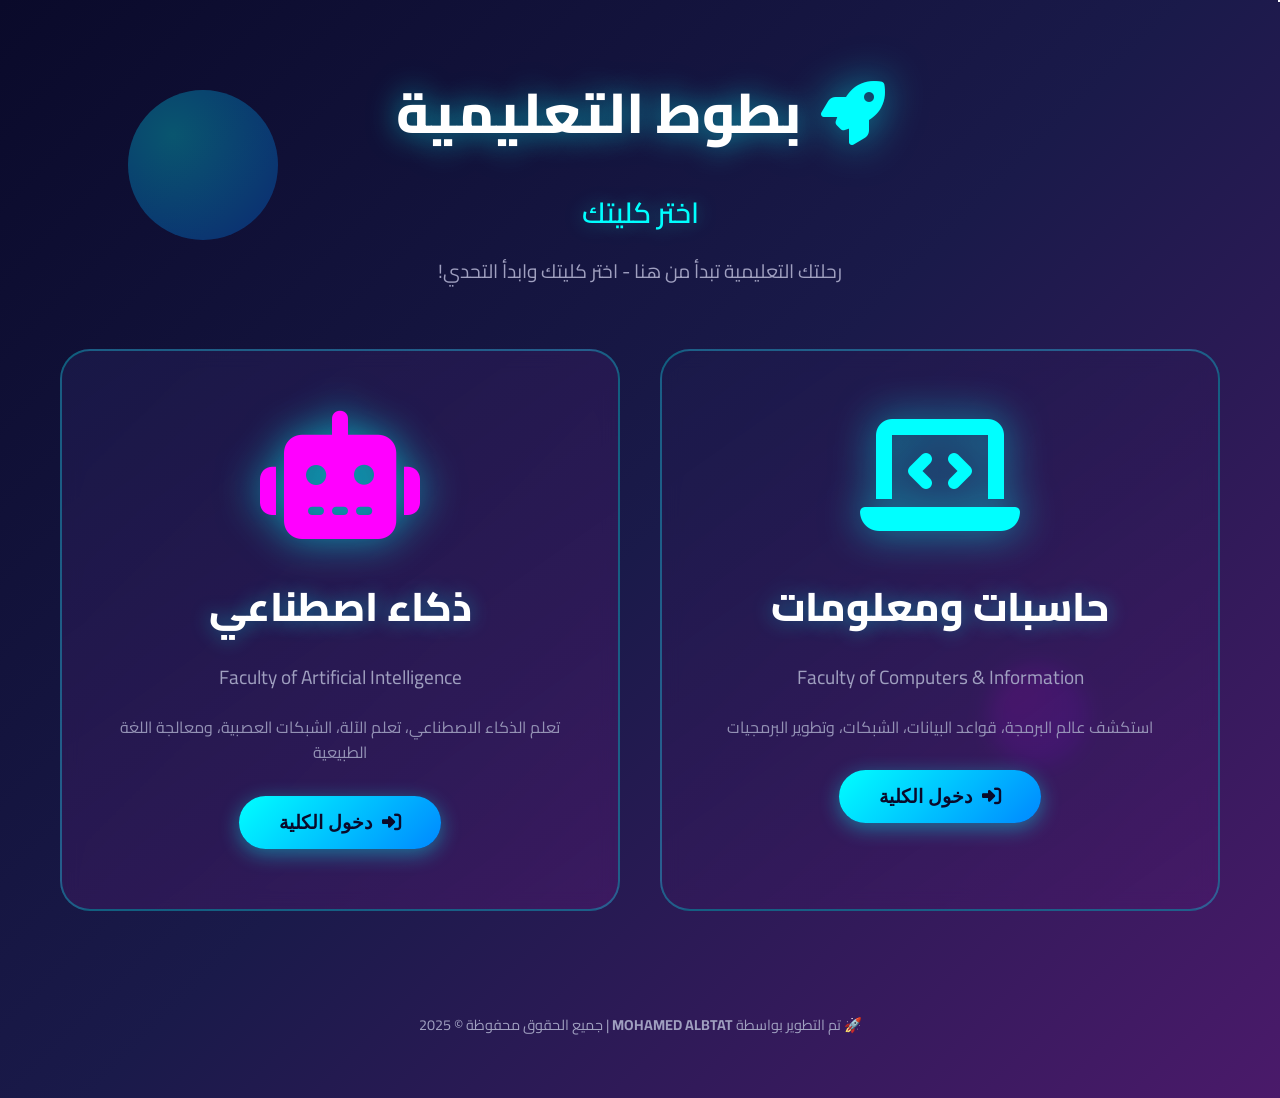
<file: index.html>
<!DOCTYPE html>
<html lang="ar" dir="rtl">
<head>
    <meta charset="UTF-8">
    <meta name="viewport" content="width=device-width, initial-scale=1.0">
    <title>🚀 بطوط التعليمية - اختر كليتك</title>
    <link href="https://fonts.googleapis.com/css2?family=Cairo:wght@300;400;600;700;800&display=swap" rel="stylesheet">
    <link rel="stylesheet" href="https://cdnjs.cloudflare.com/ajax/libs/font-awesome/6.4.0/css/all.min.css">
    <style>
        :root {
            --space-dark: #0a0a2a;
            --space-darker: #05051a;
            --space-blue: #1a1a4a;
            --space-purple: #4a1a6a;
            --space-cyan: #00ffff;
            --space-light-cyan: #80ffff;
            --space-white: #ffffff;
            --space-gray: #a0a0c0;
            --glow-effect: 0 0 20px rgba(0, 255, 255, 0.5);
        }

        * {
            margin: 0;
            padding: 0;
            box-sizing: border-box;
        }

        html {
            scroll-behavior: smooth;
        }

        body {
            font-family: 'Cairo', sans-serif;
            background: linear-gradient(135deg, #0a0a2a 0%, #1a1a4a 50%, #4a1a6a 100%);
            min-height: 100vh;
            padding: 40px 20px;
            overflow-x: hidden;
            overflow-y: auto;
            position: relative;
        }

        .stars {
            position: fixed;
            top: 0;
            left: 0;
            width: 100%;
            height: 100%;
            pointer-events: none;
            z-index: 1;
        }

        .stars::before,
        .stars::after {
            content: '';
            position: absolute;
            width: 2px;
            height: 2px;
            background: white;
            box-shadow: 
                100px 100px white, 200px 150px white, 300px 50px white,
                400px 200px white, 500px 100px white, 600px 250px white,
                700px 50px white, 800px 180px white, 900px 120px white,
                1000px 220px white, 1100px 80px white, 1200px 160px white,
                150px 300px white, 350px 280px white, 550px 320px white,
                750px 300px white, 950px 340px white, 1150px 290px white,
                50px 400px white, 250px 450px white, 450px 420px white,
                650px 480px white, 850px 440px white, 1050px 460px white;
            animation: starsMove 100s linear infinite;
        }

        .stars::after {
            width: 1px;
            height: 1px;
            animation-duration: 150s;
        }

        @keyframes starsMove {
            from { transform: translateY(0); }
            to { transform: translateY(-1000px); }
        }

        .planet {
            position: fixed;
            border-radius: 50%;
            opacity: 0.3;
            pointer-events: none;
            z-index: 1;
        }

        .planet-1 {
            width: 150px;
            height: 150px;
            background: radial-gradient(circle at 30% 30%, #00ffff, #0066ff);
            top: 10%;
            left: 10%;
            animation: float 20s ease-in-out infinite;
        }

        .planet-2 {
            width: 100px;
            height: 100px;
            background: radial-gradient(circle at 30% 30%, #ff00ff, #6600ff);
            bottom: 15%;
            right: 15%;
            animation: float 15s ease-in-out infinite reverse;
        }

        @keyframes float {
            0%, 100% { transform: translateY(0) rotate(0deg); }
            50% { transform: translateY(-30px) rotate(180deg); }
        }

        .container {
            position: relative;
            z-index: 10;
            text-align: center;
            padding: 20px;
            width: 100%;
            max-width: 1200px;
            margin: 0 auto;
        }

        .header {
            margin-bottom: 60px;
            animation: fadeInDown 1s ease-out;
        }

        .logo {
            display: flex;
            align-items: center;
            justify-content: center;
            gap: 20px;
            margin-bottom: 20px;
        }

        .logo i {
            font-size: 4rem;
            color: var(--space-cyan);
            filter: drop-shadow(var(--glow-effect));
            animation: rocket-float 3s ease-in-out infinite;
        }

        @keyframes rocket-float {
            0%, 100% { transform: translateY(0); }
            50% { transform: translateY(-15px); }
        }

        .logo h1 {
            font-size: 3.5rem;
            color: var(--space-white);
            font-weight: 800;
            text-shadow: 0 0 30px rgba(0, 255, 255, 0.6);
        }

        .subtitle {
            font-size: 1.8rem;
            color: var(--space-cyan);
            font-weight: 600;
            margin-top: 10px;
            text-shadow: 0 0 20px rgba(0, 255, 255, 0.4);
        }

        .description {
            font-size: 1.2rem;
            color: var(--space-gray);
            margin-top: 15px;
            line-height: 1.8;
        }

        .colleges-grid {
            display: grid;
            grid-template-columns: repeat(auto-fit, minmax(350px, 1fr));
            gap: 40px;
            margin-top: 50px;
            animation: fadeInUp 1s ease-out 0.3s backwards;
        }

        .college-card {
            position: relative;
            background: linear-gradient(145deg, rgba(26, 26, 74, 0.8) 0%, rgba(74, 26, 106, 0.6) 100%);
            border: 2px solid rgba(0, 255, 255, 0.3);
            border-radius: 30px;
            padding: 60px 40px;
            cursor: pointer;
            transition: all 0.4s ease;
            overflow: hidden;
            backdrop-filter: blur(10px);
        }

        .college-card::before {
            content: '';
            position: absolute;
            top: -50%;
            left: -50%;
            width: 200%;
            height: 200%;
            background: radial-gradient(circle, rgba(0, 255, 255, 0.1) 0%, transparent 70%);
            transition: all 0.6s ease;
            opacity: 0;
        }

        .college-card:hover::before {
            opacity: 1;
            transform: rotate(45deg);
        }

        .college-card:hover {
            transform: translateY(-15px) scale(1.02);
            border-color: var(--space-cyan);
            box-shadow: 
                0 20px 60px rgba(0, 255, 255, 0.3),
                0 0 40px rgba(0, 255, 255, 0.2),
                inset 0 0 30px rgba(0, 255, 255, 0.1);
        }

        .college-icon {
            font-size: 8rem;
            margin-bottom: 30px;
            filter: drop-shadow(0 0 20px rgba(0, 255, 255, 0.6));
            transition: all 0.4s ease;
        }

        .college-card:hover .college-icon {
            transform: scale(1.1) rotateY(180deg);
            filter: drop-shadow(0 0 30px rgba(0, 255, 255, 0.9));
        }

        .fci-icon {
            color: #00ffff;
        }

        .fai-icon {
            color: #ff00ff;
        }

        .college-title {
            font-size: 2.5rem;
            color: var(--space-white);
            font-weight: 800;
            margin-bottom: 15px;
            text-shadow: 0 0 20px rgba(0, 255, 255, 0.4);
        }

        .college-subtitle {
            font-size: 1.2rem;
            color: var(--space-gray);
            margin-bottom: 20px;
        }

        .college-description {
            font-size: 1rem;
            color: var(--space-gray);
            line-height: 1.6;
            opacity: 0.9;
        }

        .enter-btn {
            display: inline-flex;
            align-items: center;
            gap: 10px;
            margin-top: 30px;
            padding: 15px 40px;
            background: linear-gradient(135deg, #00ffff 0%, #0088ff 100%);
            color: var(--space-dark);
            border: none;
            border-radius: 50px;
            font-size: 1.2rem;
            font-weight: 700;
            cursor: pointer;
            transition: all 0.3s ease;
            box-shadow: 0 5px 20px rgba(0, 255, 255, 0.4);
        }

        .enter-btn:hover {
            transform: scale(1.05);
            box-shadow: 0 8px 30px rgba(0, 255, 255, 0.6);
            background: linear-gradient(135deg, #00ffff 0%, #00aaff 100%);
        }

        .modal {
            display: none;
            position: fixed;
            z-index: 1000;
            left: 0;
            top: 0;
            width: 100%;
            height: 100%;
            background-color: rgba(0, 0, 0, 0.8);
            backdrop-filter: blur(10px);
            animation: fadeIn 0.3s ease-out;
        }

        .modal.active {
            display: flex;
            justify-content: center;
            align-items: center;
        }

        .modal-content {
            background: linear-gradient(145deg, rgba(26, 26, 74, 0.95) 0%, rgba(74, 26, 106, 0.9) 100%);
            border: 3px solid var(--space-cyan);
            border-radius: 30px;
            padding: 50px 40px;
            max-width: 500px;
            width: 90%;
            text-align: center;
            box-shadow: 0 0 50px rgba(0, 255, 255, 0.5);
            animation: scaleIn 0.4s ease-out;
            position: relative;
        }

        @keyframes scaleIn {
            from {
                opacity: 0;
                transform: scale(0.8);
            }
            to {
                opacity: 1;
                transform: scale(1);
            }
        }

        .modal-header {
            margin-bottom: 40px;
        }

        .modal-header i {
            font-size: 4rem;
            color: var(--space-cyan);
            filter: drop-shadow(0 0 20px rgba(0, 255, 255, 0.6));
            margin-bottom: 20px;
        }

        .modal-header h2 {
            font-size: 2rem;
            color: var(--space-white);
            font-weight: 800;
            text-shadow: 0 0 20px rgba(0, 255, 255, 0.4);
            margin-bottom: 10px;
        }

        .modal-header p {
            font-size: 1.1rem;
            color: var(--space-gray);
        }

        .close-btn {
            position: absolute;
            top: 20px;
            left: 20px;
            font-size: 2rem;
            color: var(--space-gray);
            cursor: pointer;
            transition: all 0.3s ease;
            background: none;
            border: none;
            width: 40px;
            height: 40px;
            display: flex;
            align-items: center;
            justify-content: center;
            border-radius: 50%;
        }

        .close-btn:hover {
            color: var(--space-cyan);
            background: rgba(0, 255, 255, 0.1);
            transform: rotate(90deg);
        }

        .semester-options {
            display: flex;
            flex-direction: column;
            gap: 20px;
        }

        .semester-btn {
            display: flex;
            align-items: center;
            justify-content: center;
            gap: 15px;
            padding: 20px 30px;
            background: linear-gradient(135deg, rgba(0, 255, 255, 0.1) 0%, rgba(0, 136, 255, 0.1) 100%);
            border: 2px solid rgba(0, 255, 255, 0.3);
            border-radius: 20px;
            color: var(--space-white);
            font-size: 1.3rem;
            font-weight: 700;
            cursor: pointer;
            transition: all 0.3s ease;
            font-family: 'Cairo', sans-serif;
        }

        .semester-btn:hover {
            background: linear-gradient(135deg, #00ffff 0%, #0088ff 100%);
            border-color: var(--space-cyan);
            color: var(--space-dark);
            transform: translateY(-5px);
            box-shadow: 0 10px 30px rgba(0, 255, 255, 0.4);
        }

        .semester-btn i {
            font-size: 1.5rem;
        }

        .footer {
            position: relative;
            margin-top: 60px;
            padding: 20px;
            color: var(--space-gray);
            font-size: 0.9rem;
            z-index: 10;
            animation: fadeIn 2s ease-out;
            text-align: center;
        }

        .footer i {
            color: var(--space-cyan);
        }

        @keyframes fadeInDown {
            from {
                opacity: 0;
                transform: translateY(-30px);
            }
            to {
                opacity: 1;
                transform: translateY(0);
            }
        }

        @keyframes fadeInUp {
            from {
                opacity: 0;
                transform: translateY(30px);
            }
            to {
                opacity: 1;
                transform: translateY(0);
            }
        }

        @keyframes fadeIn {
            from { opacity: 0; }
            to { opacity: 1; }
        }

        @media (max-width: 768px) {
            body {
                padding: 20px 10px;
            }

            .logo h1 {
                font-size: 2.2rem;
            }

            .subtitle {
                font-size: 1.3rem;
            }

            .description {
                font-size: 1rem;
            }

            .colleges-grid {
                grid-template-columns: 1fr;
                gap: 30px;
            }

            .college-card {
                padding: 40px 30px;
            }

            .college-icon {
                font-size: 6rem;
            }

            .college-title {
                font-size: 2rem;
            }

            .college-subtitle {
                font-size: 1rem;
            }

            .footer {
                margin-top: 40px;
                font-size: 0.8rem;
            }

            .modal-content {
                padding: 40px 30px;
            }

            .modal-header h2 {
                font-size: 1.6rem;
            }

            .semester-btn {
                font-size: 1.1rem;
                padding: 18px 25px;
            }
        }

        .college-card:active {
            transform: translateY(-10px) scale(0.98);
        }
    </style>
</head>
<body>
    <div class="stars"></div>
    
    <div class="planet planet-1"></div>
    <div class="planet planet-2"></div>

    <div class="container">
        <div class="header">
            <div class="logo">
                <i class="fas fa-rocket"></i>
                <h1>بطوط التعليمية</h1>
            </div>
            <h2 class="subtitle">اختر كليتك</h2>
            <p class="description">رحلتك التعليمية تبدأ من هنا - اختر كليتك وابدأ التحدي!</p>
        </div>

        <div class="colleges-grid">
            <div class="college-card" onclick="openModal('fci')">
                <i class="fas fa-laptop-code college-icon fci-icon"></i>
                <h3 class="college-title">حاسبات ومعلومات</h3>
                <p class="college-subtitle">Faculty of Computers & Information</p>
                <p class="college-description">
                    استكشف عالم البرمجة، قواعد البيانات، الشبكات، وتطوير البرمجيات
                </p>
                <button class="enter-btn">
                    <i class="fas fa-sign-in-alt"></i>
                    دخول الكلية
                </button>
            </div>

            <div class="college-card" onclick="openModal('fai')">
                <i class="fas fa-robot college-icon fai-icon"></i>
                <h3 class="college-title">ذكاء اصطناعي</h3>
                <p class="college-subtitle">Faculty of Artificial Intelligence</p>
                <p class="college-description">
                    تعلم الذكاء الاصطناعي، تعلم الآلة، الشبكات العصبية، ومعالجة اللغة الطبيعية
                </p>
                <button class="enter-btn">
                    <i class="fas fa-sign-in-alt"></i>
                    دخول الكلية
                </button>
            </div>
        </div>
    </div>

    <div class="footer">
        <p>🚀 تم التطوير بواسطة <strong>MOHAMED ALBTAT</strong> | جميع الحقوق محفوظة © 2025</p>
    </div>

    <div id="fci-modal" class="modal">
        <div class="modal-content">
            <button class="close-btn" onclick="closeModal('fci')">
                <i class="fas fa-times"></i>
            </button>
            <div class="modal-header">
                <i class="fas fa-laptop-code fci-icon"></i>
                <h2>حاسبات ومعلومات</h2>
                <p>اختر الترم اللي عايز تدخله</p>
            </div>
            <div class="semester-options">
                <button class="semester-btn" onclick="navigateTo('fci', 1)">
                    <i class="fas fa-calendar-alt"></i>
                    الترم الأول
                </button>
                <button class="semester-btn" onclick="navigateTo('fci', 2)">
                    <i class="fas fa-calendar-check"></i>
                    الترم التاني
                </button>
            </div>
        </div>
    </div>

    <div id="fai-modal" class="modal">
        <div class="modal-content">
            <button class="close-btn" onclick="closeModal('fai')">
                <i class="fas fa-times"></i>
            </button>
            <div class="modal-header">
                <i class="fas fa-robot fai-icon"></i>
                <h2>ذكاء اصطناعي</h2>
                <p>الترم المتاح حالياً</p>
            </div>
            <div class="semester-options">
                <button class="semester-btn" onclick="navigateTo('fai', 2)">
                    <i class="fas fa-calendar-check"></i>
                    الترم التاني
                </button>
            </div>
        </div>
    </div>

    <script>
        function openModal(college) {
            const modal = document.getElementById(`${college}-modal`);
            modal.classList.add('active');
            // منع السكرول في الخلفية
            document.body.style.overflow = 'hidden';
        }

        function closeModal(college) {
            const modal = document.getElementById(`${college}-modal`);
            modal.classList.remove('active');
            // السماح بالسكرول مرة أخرى
            document.body.style.overflow = 'auto';
        }

        function navigateTo(college, semester) {
            console.log(`Navigating to ${college} - Semester ${semester}...`);
            
            if (college === 'fci') {
                if (semester === 1) {
                    window.location.href = 'indexfci.html';
                } else if (semester === 2) {
                    window.location.href = 'fci 2/index.html';
                }
            } else if (college === 'fai') {
                if (semester === 2) {
                    window.location.href = 'fai/index.html';
                }
            }
        }

        document.querySelectorAll('.college-card').forEach(card => {
            card.addEventListener('mousemove', (e) => {
                const rect = card.getBoundingClientRect();
                const x = e.clientX - rect.left;
                const y = e.clientY - rect.top;
                
                const centerX = rect.width / 2;
                const centerY = rect.height / 2;
                
                const rotateX = (y - centerY) / 20;
                const rotateY = (centerX - x) / 20;
                
                card.style.transform = `translateY(-15px) scale(1.02) rotateX(${rotateX}deg) rotateY(${rotateY}deg)`;
            });
            
            card.addEventListener('mouseleave', () => {
                card.style.transform = '';
            });
        });
        document.querySelectorAll('.modal').forEach(modal => {
            modal.addEventListener('click', (e) => {
                if (e.target === modal) {
                    const modalId = modal.id.replace('-modal', '');
                    closeModal(modalId);
                }
            });
        });

        document.addEventListener('keydown', (e) => {
            if (e.key === 'Escape') {
                document.querySelectorAll('.modal.active').forEach(modal => {
                    const modalId = modal.id.replace('-modal', '');
                    closeModal(modalId);
                });
            }
        });
        document.addEventListener('contextmenu', (e) => {
            e.preventDefault();
        });
    </script>
</body>
</html>
</file>
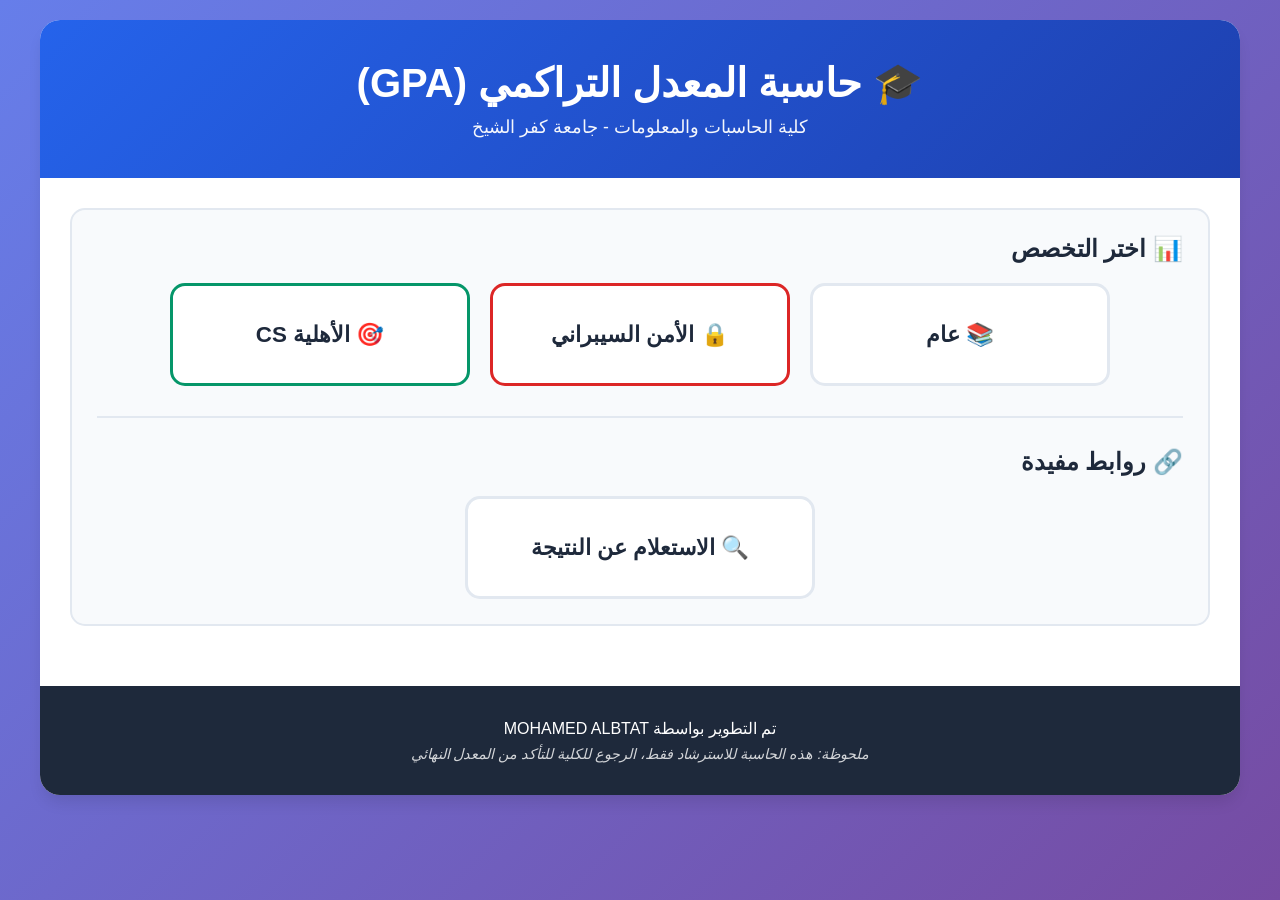
<file: gpa/index.html>
<!DOCTYPE html>
<html lang="ar" dir="rtl">
<head>
    <meta charset="UTF-8">
    <meta name="viewport" content="width=device-width, initial-scale=1.0">
    <title>حاسبة GPA | كلية الحاسبات والمعلومات - جامعة كفر الشيخ</title>
    <link rel="stylesheet" href="style.css">
</head>
<body>
    <div class="container">
        <header>
            <h1>🎓 حاسبة المعدل التراكمي (GPA)</h1>
            <p class="university">كلية الحاسبات والمعلومات - جامعة كفر الشيخ</p>
        </header>

        <div class="main-content">
            <!-- قسم الخيارات الرئيسية -->
            <section class="main-options-section">
                <h2>📊 اختر التخصص</h2>
                <div class="specialization-choice">
                    <button class="btn-specialization-main" onclick="showGPACalculator('general')">
                        📚 عام
                    </button>
                    <button class="btn-specialization-main cyber" onclick="showGPACalculator('cyber')">
                        🔒 الأمن السيبراني
                    </button>
                    <button class="btn-specialization-main ahlia" onclick="showGPACalculator('ahlia')">
                        🎯 الأهلية CS
                    </button>
                </div>
                <div class="divider"></div>
                <h2 style="margin-top: 30px;">🔗 روابط مفيدة</h2>
                <div class="main-options-buttons">
                    <a href="https://mis.kfs.edu.eg/newresult/stud_credithours.aspx" target="_blank" class="btn-main-option btn-link">
                        🔍 الاستعلام عن النتيجة
                    </a>
                </div>
            </section>

            <!-- قسم إدخال المعدل السابق -->
            <section class="previous-gpa-section hidden" id="previousGPASection">
                <h2>📊 المعدل التراكمي السابق (اختياري)</h2>
                <div class="input-group">
                    <div class="input-field">
                        <label>المعدل التراكمي السابق (CGPA)</label>
                        <input type="number" id="previousGPA" min="0" max="4" step="0.01" placeholder="0.00">
                    </div>
                    <div class="input-field">
                        <label>عدد الساعات المعتمدة السابقة</label>
                        <input type="number" id="previousHours" min="0" step="1" placeholder="0">
                    </div>
                </div>
            </section>

            <!-- قسم المواد -->
            <section class="courses-section hidden" id="coursesSection">
                <div class="section-header">
                    <h2 id="coursesTitle">📚 المواد الدراسية - الترم الأول</h2>
                </div>

                <div id="coursesContainer">
                    <!-- سيتم إضافة المواد هنا تلقائياً -->
                </div>
            </section>

            <!-- قسم النتائج -->
            <section class="results-section hidden" id="resultsSection">
                <button class="btn-calculate" onclick="calculateGPA()">🧮 احسب المعدل</button>
                
                <div id="results" class="results hidden">
                    <div class="result-card">
                        <h3>المعدل الفصلي (GPA)</h3>
                        <p class="result-value" id="semesterGPA">0.00</p>
                    </div>
                    <div class="result-card">
                        <h3>المعدل التراكمي (CGPA)</h3>
                        <p class="result-value" id="cumulativeGPA">0.00</p>
                    </div>
                    <div class="result-card">
                        <h3>إجمالي الساعات</h3>
                        <p class="result-value" id="totalHours">0</p>
                    </div>
                    <div class="result-card full-width">
                        <h3>التقدير العام</h3>
                        <p class="result-grade" id="overallGrade">-</p>
                    </div>
                </div>

                <div class="action-buttons">
                    <button class="btn-secondary" onclick="resetCalculator()">🔄 إعادة تعيين</button>
                    <button class="btn-secondary" onclick="toggleGradeTable()">📋 جدول التقديرات</button>
                </div>
            </section>

            <!-- جدول التقديرات -->
            <section id="gradeTable" class="grade-table-section hidden">
                <h2>📊 جدول التقديرات حسب اللائحة</h2>
                <div class="table-responsive">
                    <table class="grade-table">
                        <thead>
                            <tr>
                                <th>النسبة المئوية</th>
                                <th>رمز التقدير</th>
                                <th>نقاط التقدير</th>
                                <th>وصف التقدير</th>
                            </tr>
                        </thead>
                        <tbody>
                            <tr class="excellent">
                                <td>96% فأكثر</td>
                                <td>A+</td>
                                <td>4.0</td>
                                <td>ممتاز</td>
                            </tr>
                            <tr class="excellent">
                                <td>92% - أقل من 96%</td>
                                <td>A</td>
                                <td>3.7</td>
                                <td>ممتاز</td>
                            </tr>
                            <tr class="excellent">
                                <td>88% - أقل من 92%</td>
                                <td>A-</td>
                                <td>3.4</td>
                                <td>ممتاز</td>
                            </tr>
                            <tr class="very-good">
                                <td>84% - أقل من 88%</td>
                                <td>B+</td>
                                <td>3.2</td>
                                <td>جيد جداً</td>
                            </tr>
                            <tr class="very-good">
                                <td>80% - أقل من 84%</td>
                                <td>B</td>
                                <td>3.0</td>
                                <td>جيد جداً</td>
                            </tr>
                            <tr class="very-good">
                                <td>76% - أقل من 80%</td>
                                <td>B-</td>
                                <td>2.8</td>
                                <td>جيد جداً</td>
                            </tr>
                            <tr class="good">
                                <td>72% - أقل من 76%</td>
                                <td>C+</td>
                                <td>2.6</td>
                                <td>جيد</td>
                            </tr>
                            <tr class="good">
                                <td>68% - أقل من 72%</td>
                                <td>C</td>
                                <td>2.4</td>
                                <td>جيد</td>
                            </tr>
                            <tr class="good">
                                <td>64% - أقل من 68%</td>
                                <td>C-</td>
                                <td>2.2</td>
                                <td>جيد</td>
                            </tr>
                            <tr class="acceptable">
                                <td>60% - أقل من 64%</td>
                                <td>D+</td>
                                <td>2.0</td>
                                <td>مقبول</td>
                            </tr>
                            <tr class="acceptable">
                                <td>55% - أقل من 60%</td>
                                <td>D</td>
                                <td>1.5</td>
                                <td>مقبول</td>
                            </tr>
                            <tr class="acceptable">
                                <td>50% - أقل من 55%</td>
                                <td>D-</td>
                                <td>1.0</td>
                                <td>مقبول</td>
                            </tr>
                            <tr class="fail">
                                <td>أقل من 50%</td>
                                <td>F</td>
                                <td>0.0</td>
                                <td>راسب</td>
                            </tr>
                        </tbody>
                    </table>
                </div>

                <div class="special-grades">
                    <h3>الحالات الخاصة:</h3>
                    <ul>
                        <li><strong>Abs (غياب):</strong> غياب عن حضور الامتحان النهائي بدون عذر مقبول من مجلس الكلية - صفر</li>
                        <li><strong>Con (مستمر):</strong> مقرر مستمر في الفصل التالي</li>
                        <li><strong>I (غير مكتمل):</strong> مقرر غير مكتمل</li>
                        <li><strong>W (انسحاب):</strong> الانسحاب من المقرر</li>
                    </ul>
                </div>
            </section>
        </div>

        <footer>
            <p>تم التطوير بواسطة MOHAMED ALBTAT</p>
            <p class="note">ملحوظة: هذه الحاسبة للاسترشاد فقط، الرجوع للكلية للتأكد من المعدل النهائي</p>
        </footer>
    </div>

    <script src="script.js"></script>
</body>
</html>
</file>
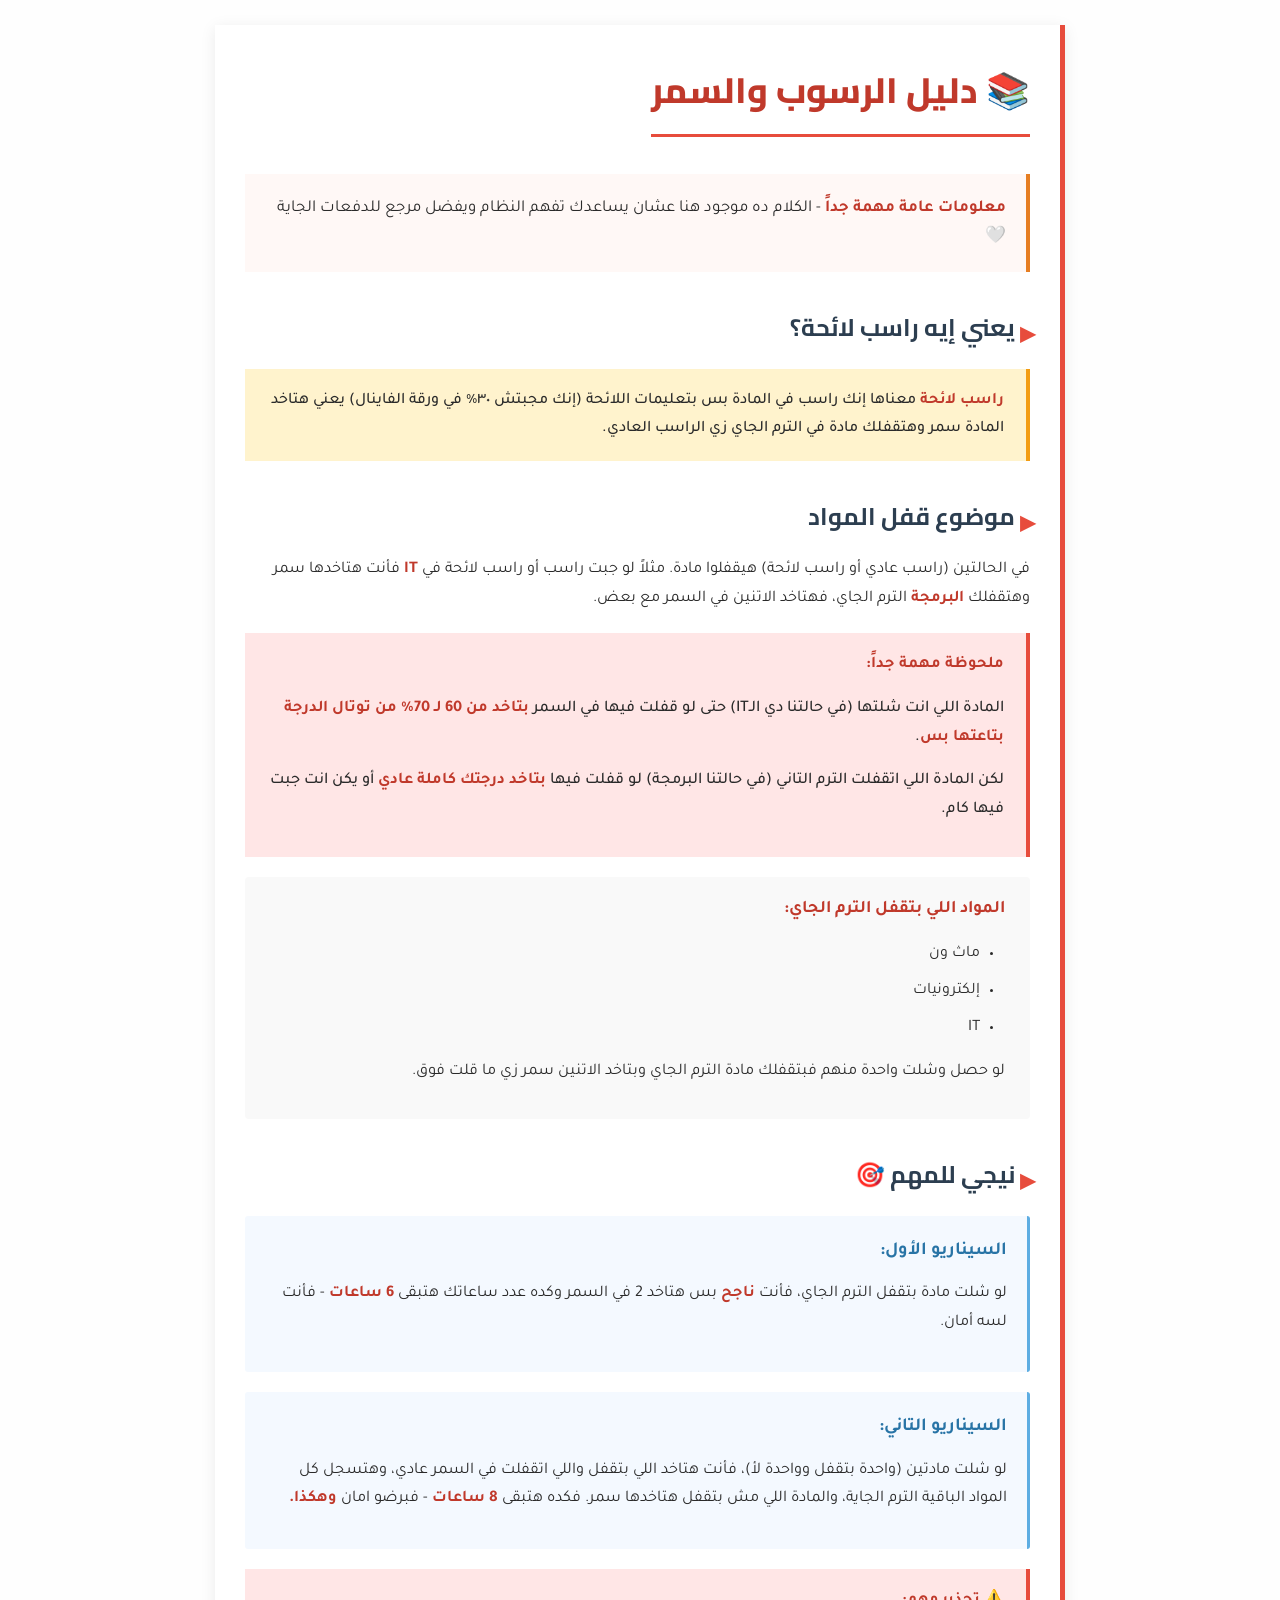
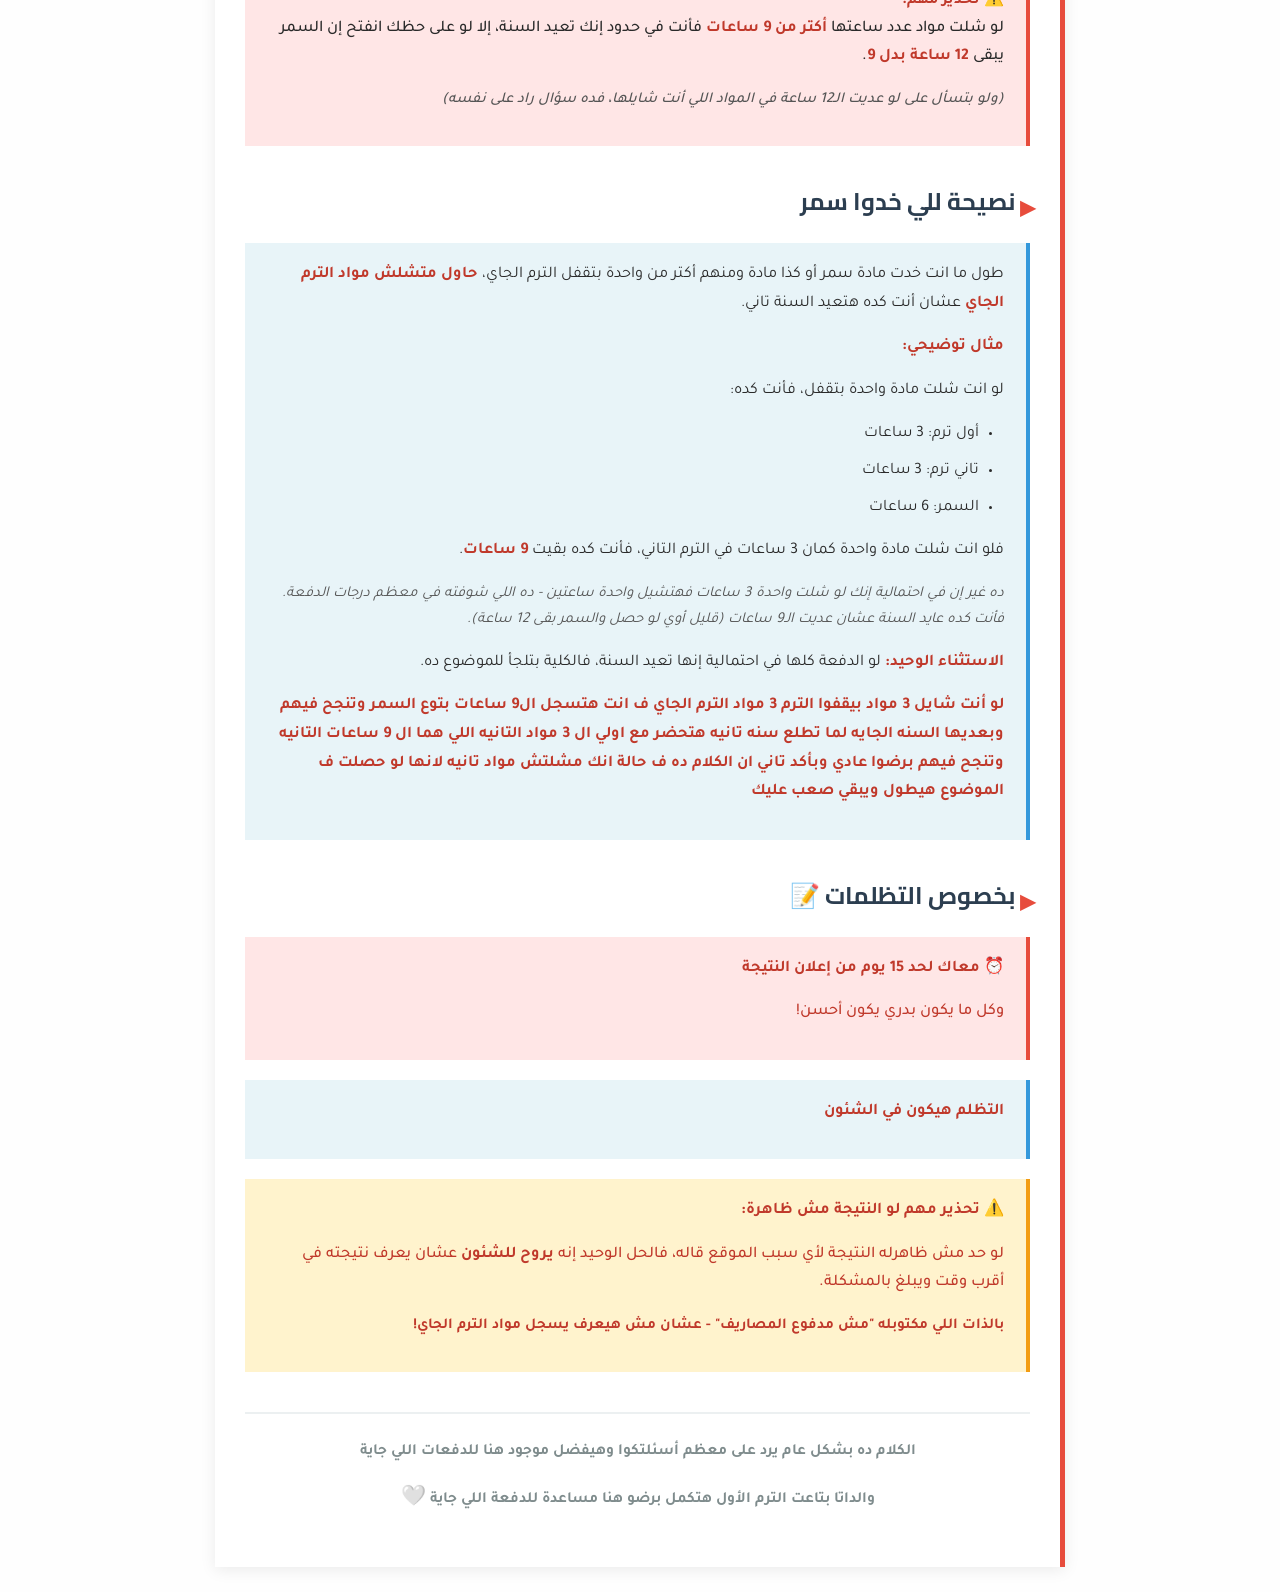
<file: summer course/index.html>
<!DOCTYPE html>
<html lang="ar" dir="rtl">
<head>
    <meta charset="UTF-8">
    <meta name="viewport" content="width=device-width, initial-scale=1.0">
    <title>دليل الرسوب والسمر - معلومات مهمة</title>
    <link href="https://fonts.googleapis.com/css2?family=Cairo:wght@400;600;700;800&family=Tajawal:wght@400;500;700&display=swap" rel="stylesheet">
    <style>
        * {
            margin: 0;
            padding: 0;
            box-sizing: border-box;
        }

        body {
            font-family: 'Tajawal', sans-serif;
            background: #fefefe;
            color: #2a2a2a;
            line-height: 1.75;
            padding: 25px 15px;
        }

        .container {
            max-width: 850px;
            margin: 0 auto;
            background: white;
            padding: 35px 30px;
            border-right: 5px solid #e74c3c;
            box-shadow: 0 3px 15px rgba(0,0,0,0.08);
        }

        h1 {
            font-family: 'Cairo', sans-serif;
            font-size: 2.2em;
            color: #c0392b;
            margin-bottom: 12px;
            font-weight: 800;
            border-bottom: 3px solid #e74c3c;
            padding-bottom: 12px;
            display: inline-block;
        }

        .intro {
            background: #fff8f6;
            padding: 20px;
            margin: 25px 0;
            border-right: 4px solid #e67e22;
            font-size: 1.05em;
        }

        h2 {
            font-family: 'Cairo', sans-serif;
            font-size: 1.5em;
            color: #2c3e50;
            margin: 35px 0 18px 0;
            font-weight: 700;
            position: relative;
            padding-right: 15px;
        }

        h2::before {
            content: "▸";
            position: absolute;
            right: -5px;
            color: #e74c3c;
            font-size: 1.2em;
        }

        .highlight-box {
            background: #fff3cd;
            border-right: 4px solid #f39c12;
            padding: 18px 22px;
            margin: 20px 0;
            font-weight: 500;
        }

        .warning-box {
            background: #ffe6e6;
            border-right: 4px solid #e74c3c;
            padding: 18px 22px;
            margin: 20px 0;
            font-weight: 500;
        }

        .info-box {
            background: #e8f4f8;
            border-right: 4px solid #3498db;
            padding: 18px 22px;
            margin: 20px 0;
        }

        .subjects-list {
            background: #f9f9f9;
            padding: 18px 25px;
            margin: 15px 0;
            border-radius: 4px;
        }

        .subjects-list strong {
            color: #c0392b;
            font-size: 1.1em;
        }

        p {
            margin-bottom: 15px;
            font-size: 1.02em;
        }

        .scenario {
            background: #f4f9ff;
            padding: 20px;
            margin: 20px 0;
            border-right: 3px solid #5dade2;
            border-radius: 3px;
        }

        .scenario-title {
            font-weight: 700;
            color: #2874a6;
            font-size: 1.15em;
            margin-bottom: 12px;
        }

        strong {
            color: #c0392b;
            font-weight: 600;
        }

        .footer {
            margin-top: 40px;
            padding-top: 25px;
            border-top: 2px solid #ecf0f1;
            text-align: center;
            color: #7f8c8d;
            font-size: 0.95em;
        }

        .heart {
            color: #e74c3c;
            font-size: 1.3em;
        }

        ul {
            margin: 15px 0;
            padding-right: 25px;
        }

        li {
            margin-bottom: 10px;
            line-height: 1.7;
        }

        .note {
            font-size: 0.95em;
            color: #555;
            font-style: italic;
            margin-top: 10px;
        }

        @media (max-width: 768px) {
            .container {
                padding: 25px 20px;
            }
            
            h1 {
                font-size: 1.7em;
            }
            
            h2 {
                font-size: 1.3em;
            }
        }
    </style>
</head>
<body>
    <div class="container">
        <h1>📚 دليل الرسوب والسمر</h1>
        
        <div class="intro">
            <strong>معلومات عامة مهمة جداً</strong> - الكلام ده موجود هنا عشان يساعدك تفهم النظام ويفضل مرجع للدفعات الجاية 🤍
        </div>

        <h2>يعني إيه راسب لائحة؟</h2>
        <div class="highlight-box">
            <strong>راسب لائحة</strong> معناها إنك راسب في المادة بس بتعليمات اللائحة (إنك مجبتش ٣٠٪ في ورقة الفاينال) يعني هتاخد المادة سمر وهتقفلك مادة في الترم الجاي زي الراسب العادي.
        </div>

        <h2>موضوع قفل المواد</h2>
        <p>في الحالتين (راسب عادي أو راسب لائحة) هيقفلوا مادة. مثلاً لو جبت راسب أو راسب لائحة في <strong>IT</strong> فأنت هتاخدها سمر وهتقفلك <strong>البرمجة</strong> الترم الجاي، فهتاخد الاتنين في السمر مع بعض.</p>

        <div class="warning-box">
            <p><strong>ملحوظة مهمة جداً:</strong></p>
            <p>المادة اللي انت شلتها (في حالتنا دي الـIT) حتى لو قفلت فيها في السمر <strong>بتاخد من 60 لـ 70٪ من توتال الدرجة بتاعتها بس</strong>.</p>
            <p>لكن المادة اللي اتقفلت الترم التاني (في حالتنا البرمجة) لو قفلت فيها <strong>بتاخد درجتك كاملة عادي</strong> أو يكن انت جبت فيها كام.</p>
        </div>

        <div class="subjects-list">
            <strong>المواد اللي بتقفل الترم الجاي:</strong>
            <ul>
                <li>ماث ون</li>
                <li>إلكترونيات</li>
                <li>IT</li>
            </ul>
            <p>لو حصل وشلت واحدة منهم فبتقفلك مادة الترم الجاي وبتاخد الاتنين سمر زي ما قلت فوق.</p>
        </div>

        <h2>نيجي للمهم 🎯</h2>

        <div class="scenario">
            <div class="scenario-title">السيناريو الأول:</div>
            <p>لو شلت مادة بتقفل الترم الجاي، فأنت <strong>ناجح</strong> بس هتاخد 2 في السمر وكده عدد ساعاتك هتبقى <strong>6 ساعات</strong> - فأنت لسه أمان.</p>
        </div>

        <div class="scenario">
            <div class="scenario-title">السيناريو التاني:</div>
            <p>لو شلت مادتين (واحدة بتقفل وواحدة لأ)، فأنت هتاخد اللي بتقفل واللي اتقفلت في السمر عادي، وهتسجل كل المواد الباقية الترم الجاية، والمادة اللي مش بتقفل هتاخدها سمر. فكده هتبقى <strong>8 ساعات</strong> - فبرضو امان     <strong>وهكذا.</p></strong>
        </div>

        <div class="warning-box">
            <strong>⚠️ تحذير مهم:</strong>
            <p>لو شلت مواد عدد ساعتها <strong>أكتر من 9 ساعات</strong> فأنت في حدود إنك تعيد السنة، إلا لو على حظك انفتح إن السمر يبقى <strong>12 ساعة بدل 9</strong>.</p>
            <p class="note">(ولو بتسأل على لو عديت الـ12 ساعة في المواد اللي أنت شايلها، فده سؤال راد على نفسه)</p>
        </div>

        <h2>نصيحة للي خدوا سمر</h2>
        <div class="info-box">
            <p>طول ما انت خدت مادة سمر أو كذا مادة ومنهم أكتر من واحدة بتقفل الترم الجاي، <strong>حاول متشلش مواد الترم الجاي</strong> عشان أنت كده هتعيد السنة تاني.</p>
            
            <p><strong>مثال توضيحي:</strong></p>
            <p>لو انت شلت مادة واحدة بتقفل، فأنت كده:</p>
            <ul>
                <li>أول ترم: 3 ساعات</li>
                <li>تاني ترم: 3 ساعات</li>
                <li>السمر: 6 ساعات</li>
            </ul>
            
            <p>فلو انت شلت مادة واحدة كمان 3 ساعات في الترم التاني، فأنت كده بقيت <strong>9 ساعات</strong>.</p>
            
            <p class="note">ده غير إن في احتمالية إنك لو شلت واحدة 3 ساعات فهتشيل واحدة ساعتين - ده اللي شوفته في معظم درجات الدفعة. فأنت كده عايد السنة عشان عديت الـ9 ساعات (قليل أوي لو حصل والسمر بقى 12 ساعة).</p>
            
            <p><strong>الاستثناء الوحيد:</strong> لو الدفعة كلها في احتمالية إنها تعيد السنة، فالكلية بتلجأ للموضوع ده.</p>
            
            <p><strong>لو أنت شايل 3 مواد بيقفوا الترم 3 مواد الترم الجاي ف انت هتسجل ال9 ساعات بتوع السمر وتنجح فيهم وبعديها السنه الجايه لما تطلع سنه تانيه هتحضر مع اولي ال 3 مواد التانيه اللي هما ال 9 ساعات التانيه وتنجح فيهم برضوا عادي وبأكد تاني ان الكلام ده ف حالة انك مشلتش مواد تانيه لانها لو حصلت ف الموضوع هيطول ويبقي صعب عليك<strong></p>
        </div>

        <h2>بخصوص التظلمات 📝</h2>
        <div class="warning-box">
            <p><strong>⏰ معاك لحد 15 يوم من إعلان النتيجة</strong></p>
            <p>وكل ما يكون بدري يكون أحسن!</p>
        </div>

        <div class="info-box">
            <p><strong>التظلم هيكون في الشئون</strong></p>
        </div>

        <div class="highlight-box">
            <p><strong>⚠️ تحذير مهم لو النتيجة مش ظاهرة:</strong></p>
            <p>لو حد مش ظاهرله النتيجة لأي سبب الموقع قاله، فالحل الوحيد إنه <strong>يروح للشئون</strong> عشان يعرف نتيجته في أقرب وقت ويبلغ بالمشكلة.</p>
            
            <p class="note" style="margin-top: 15px; color: #c0392b; font-weight: 600; font-style: normal;">بالذات اللي مكتوبله "مش مدفوع المصاريف" - عشان مش هيعرف يسجل مواد الترم الجاي!</p>
        </div>

        <div class="footer">
            <p>الكلام ده بشكل عام يرد على معظم أسئلتكوا وهيفضل موجود هنا للدفعات اللي جاية</p>
            <p>والداتا بتاعت الترم الأول هتكمل برضو هنا مساعدة للدفعة اللي جاية <span class="heart">🤍</span></p>
        </div>
    </div>
</body>
</html>
</file>
<file: gpa/style.css>
* {
    margin: 0;
    padding: 0;
    box-sizing: border-box;
}

:root {
    --primary-color: #2563eb;
    --secondary-color: #1e40af;
    --success-color: #16a34a;
    --warning-color: #ea580c;
    --danger-color: #dc2626;
    --ahlia-color: #059669;
    --dark: #1e293b;
    --light: #f8fafc;
    --gray: #64748b;
    --border: #e2e8f0;
    --shadow: 0 4px 6px -1px rgba(0, 0, 0, 0.1);
    --shadow-lg: 0 10px 15px -3px rgba(0, 0, 0, 0.1);
}

body {
    font-family: 'Segoe UI', Tahoma, Geneva, Verdana, sans-serif;
    background: linear-gradient(135deg, #667eea 0%, #764ba2 100%);
    min-height: 100vh;
    padding: 20px;
    direction: rtl;
    transition: background 0.5s ease;
}

/* Cyber Theme */
body.cyber-theme {
    background: linear-gradient(135deg, #dc2626 0%, #991b1b 100%);
}

body.cyber-theme header {
    background: linear-gradient(135deg, #dc2626, #b91c1c);
}

body.cyber-theme .course-number {
    background: #dc2626;
}

body.cyber-theme .btn-calculate {
    background: #dc2626;
}

body.cyber-theme .btn-calculate:hover {
    background: #b91c1c;
}

body.cyber-theme .result-value {
    color: #dc2626;
}

body.cyber-theme .course-item:hover {
    border-color: #dc2626;
}

body.cyber-theme .input-field input:focus,
body.cyber-theme .course-inputs input:focus,
body.cyber-theme .course-inputs select:focus {
    border-color: #dc2626;
    box-shadow: 0 0 0 3px rgba(220, 38, 38, 0.1);
}

body.cyber-theme .result-card:hover {
    border-color: #dc2626;
}

body.cyber-theme .grade-table thead {
    background: #dc2626;
}

body.cyber-theme .special-grades strong {
    color: #dc2626;
}

/* Ahlia Theme */
body.ahlia-theme {
    background: linear-gradient(135deg, #059669 0%, #047857 100%);
}

body.ahlia-theme header {
    background: linear-gradient(135deg, #059669, #047857);
}

body.ahlia-theme .course-number {
    background: #059669;
}

body.ahlia-theme .btn-calculate {
    background: #059669;
}

body.ahlia-theme .btn-calculate:hover {
    background: #047857;
}

body.ahlia-theme .result-value {
    color: #059669;
}

body.ahlia-theme .course-item:hover {
    border-color: #059669;
}

body.ahlia-theme .input-field input:focus,
body.ahlia-theme .course-inputs input:focus,
body.ahlia-theme .course-inputs select:focus {
    border-color: #059669;
    box-shadow: 0 0 0 3px rgba(5, 150, 105, 0.1);
}

body.ahlia-theme .result-card:hover {
    border-color: #059669;
}

body.ahlia-theme .grade-table thead {
    background: #059669;
}

body.ahlia-theme .special-grades strong {
    color: #059669;
}

.container {
    max-width: 1200px;
    margin: 0 auto;
    background: white;
    border-radius: 20px;
    box-shadow: var(--shadow-lg);
    overflow: hidden;
}

/* Header */
header {
    background: linear-gradient(135deg, var(--primary-color), var(--secondary-color));
    color: white;
    padding: 40px 30px;
    text-align: center;
}

header h1 {
    font-size: 2.5rem;
    margin-bottom: 10px;
    font-weight: 700;
}

.university {
    font-size: 1.1rem;
    opacity: 0.95;
    font-weight: 500;
}

/* Main Content */
.main-content {
    padding: 30px;
}

section {
    margin-bottom: 30px;
    background: var(--light);
    padding: 25px;
    border-radius: 15px;
    border: 2px solid var(--border);
}

section h2 {
    color: var(--dark);
    margin-bottom: 20px;
    font-size: 1.5rem;
    display: flex;
    align-items: center;
    gap: 10px;
}

/* Main Options Section */
.main-options-section {
    text-align: center;
}

.specialization-choice {
    display: flex;
    gap: 20px;
    justify-content: center;
    margin-top: 20px;
    flex-wrap: wrap;
}

.btn-specialization-main {
    flex: 1;
    max-width: 300px;
    min-width: 250px;
    padding: 35px 25px;
    background: white;
    border: 3px solid var(--border);
    border-radius: 15px;
    font-size: 1.4rem;
    font-weight: 700;
    cursor: pointer;
    transition: all 0.3s;
    color: var(--dark);
}

.btn-specialization-main:hover {
    border-color: var(--primary-color);
    background: var(--primary-color);
    color: white;
    transform: translateY(-5px);
    box-shadow: var(--shadow-lg);
}

.btn-specialization-main.cyber {
    border-color: #dc2626;
}

.btn-specialization-main.cyber:hover {
    background: #dc2626;
    border-color: #dc2626;
}

.btn-specialization-main.ahlia {
    border-color: #059669;
}

.btn-specialization-main.ahlia:hover {
    background: #059669;
    border-color: #059669;
}

.divider {
    width: 100%;
    height: 2px;
    background: var(--border);
    margin: 30px 0;
}

.main-options-buttons {
    display: flex;
    gap: 20px;
    justify-content: center;
    margin-top: 20px;
    flex-wrap: wrap;
}

.btn-main-option {
    flex: 1;
    max-width: 350px;
    min-width: 280px;
    padding: 35px 25px;
    background: white;
    border: 3px solid var(--border);
    border-radius: 15px;
    font-size: 1.4rem;
    font-weight: 700;
    cursor: pointer;
    transition: all 0.3s;
    color: var(--dark);
    text-decoration: none;
    display: inline-block;
}

.btn-main-option:hover {
    border-color: var(--primary-color);
    background: var(--primary-color);
    color: white;
    transform: translateY(-5px);
    box-shadow: var(--shadow-lg);
}

.btn-main-option.btn-link {
    display: flex;
    align-items: center;
    justify-content: center;
}

/* Specialization Section */
.specialization-section {
    text-align: center;
}

.specialization-buttons {
    display: flex;
    gap: 20px;
    justify-content: center;
    margin-top: 20px;
}

.btn-specialization {
    flex: 1;
    max-width: 300px;
    padding: 30px 20px;
    background: white;
    border: 3px solid var(--border);
    border-radius: 15px;
    font-size: 1.3rem;
    font-weight: 700;
    cursor: pointer;
    transition: all 0.3s;
    color: var(--dark);
}

.btn-specialization:hover {
    border-color: var(--primary-color);
    background: var(--primary-color);
    color: white;
    transform: translateY(-5px);
    box-shadow: var(--shadow-lg);
}

.btn-specialization.active {
    border-color: var(--success-color);
    background: var(--success-color);
    color: white;
}

.specialization-note {
    margin-top: 20px;
    padding: 15px;
    background: rgba(37, 99, 235, 0.1);
    border-radius: 10px;
    color: var(--primary-color);
    font-weight: 600;
    font-size: 1.1rem;
}

.btn-change {
    background: var(--warning-color);
    color: white;
    padding: 10px 20px;
    border: none;
    border-radius: 10px;
    font-weight: 600;
    cursor: pointer;
    transition: all 0.3s;
}

.btn-change:hover {
    background: #c2410c;
    transform: translateY(-2px);
}

/* Previous GPA Section */
.input-group {
    display: grid;
    grid-template-columns: repeat(auto-fit, minmax(250px, 1fr));
    gap: 20px;
}

.input-field {
    display: flex;
    flex-direction: column;
    gap: 8px;
}

.input-field label {
    font-weight: 600;
    color: var(--dark);
    font-size: 0.95rem;
}

.input-field input {
    padding: 12px 15px;
    border: 2px solid var(--border);
    border-radius: 10px;
    font-size: 1rem;
    transition: all 0.3s;
    background: white;
}

.input-field input:focus {
    outline: none;
    border-color: var(--primary-color);
    box-shadow: 0 0 0 3px rgba(37, 99, 235, 0.1);
}

/* Courses Section */
.section-header {
    display: flex;
    justify-content: space-between;
    align-items: center;
    margin-bottom: 20px;
}

.course-item {
    background: white;
    padding: 20px;
    border-radius: 12px;
    margin-bottom: 15px;
    border: 2px solid var(--border);
    position: relative;
    transition: all 0.3s;
}

.course-item:hover {
    border-color: var(--primary-color);
    box-shadow: var(--shadow);
}

.course-header {
    display: flex;
    justify-content: space-between;
    align-items: center;
    margin-bottom: 15px;
}

.course-number {
    background: var(--primary-color);
    color: white;
    width: 35px;
    height: 35px;
    border-radius: 50%;
    display: flex;
    align-items: center;
    justify-content: center;
    font-weight: 700;
    font-size: 1.1rem;
}

.btn-remove {
    background: var(--danger-color);
    color: white;
    border: none;
    padding: 8px 15px;
    border-radius: 8px;
    cursor: pointer;
    font-weight: 600;
    transition: all 0.3s;
    font-size: 0.9rem;
}

.btn-remove:hover {
    background: #b91c1c;
    transform: translateY(-2px);
}

.course-inputs {
    display: block;
}

.course-inputs.with-hours {
    display: block;
}

.course-inputs input,
.course-inputs select {
    padding: 12px 15px;
    border: 2px solid var(--border);
    border-radius: 10px;
    font-size: 1rem;
    transition: all 0.3s;
    background: white;
}

.course-inputs input:focus,
.course-inputs select:focus {
    outline: none;
    border-color: var(--primary-color);
    box-shadow: 0 0 0 3px rgba(37, 99, 235, 0.1);
}

.course-inputs select {
    cursor: pointer;
}

/* Buttons */
.btn-add,
.btn-calculate,
.btn-secondary {
    padding: 12px 25px;
    border: none;
    border-radius: 10px;
    font-weight: 600;
    cursor: pointer;
    transition: all 0.3s;
    font-size: 1rem;
}

.btn-add {
    background: var(--success-color);
    color: white;
}

.btn-add:hover {
    background: #15803d;
    transform: translateY(-2px);
}

.btn-calculate {
    background: var(--primary-color);
    color: white;
    width: 100%;
    padding: 15px;
    font-size: 1.2rem;
    margin-bottom: 20px;
}

.btn-calculate:hover {
    background: var(--secondary-color);
    transform: translateY(-2px);
}

.btn-secondary {
    background: var(--gray);
    color: white;
}

.btn-secondary:hover {
    background: #475569;
    transform: translateY(-2px);
}

.action-buttons {
    display: flex;
    gap: 15px;
    margin-top: 20px;
}

.action-buttons button {
    flex: 1;
}

/* Results */
.results {
    display: grid;
    grid-template-columns: repeat(auto-fit, minmax(250px, 1fr));
    gap: 20px;
    margin-top: 20px;
}

.result-card {
    background: white;
    padding: 25px;
    border-radius: 12px;
    text-align: center;
    border: 2px solid var(--border);
    transition: all 0.3s;
}

.result-card:hover {
    border-color: var(--primary-color);
    box-shadow: var(--shadow);
    transform: translateY(-3px);
}

.result-card h3 {
    color: var(--gray);
    font-size: 1rem;
    margin-bottom: 10px;
    font-weight: 600;
}

.result-value {
    font-size: 2.5rem;
    font-weight: 700;
    color: var(--primary-color);
}

.result-grade {
    font-size: 2rem;
    font-weight: 700;
    color: var(--success-color);
}

.result-card.full-width {
    grid-column: 1 / -1;
}

/* Grade Table */
.grade-table-section {
    background: var(--light);
}

.table-responsive {
    overflow-x: auto;
    margin-top: 20px;
}

.grade-table {
    width: 100%;
    border-collapse: collapse;
    background: white;
    border-radius: 10px;
    overflow: hidden;
}

.grade-table thead {
    background: var(--primary-color);
    color: white;
}

.grade-table th,
.grade-table td {
    padding: 15px;
    text-align: center;
    border-bottom: 1px solid var(--border);
}

.grade-table th {
    font-weight: 700;
    font-size: 1rem;
}

.grade-table tbody tr {
    transition: all 0.3s;
}

.grade-table tbody tr:hover {
    background: #f1f5f9;
}

.grade-table tr.excellent {
    background: rgba(34, 197, 94, 0.1);
}

.grade-table tr.very-good {
    background: rgba(59, 130, 246, 0.1);
}

.grade-table tr.good {
    background: rgba(234, 179, 8, 0.1);
}

.grade-table tr.acceptable {
    background: rgba(249, 115, 22, 0.1);
}

.grade-table tr.fail {
    background: rgba(239, 68, 68, 0.1);
}

.special-grades {
    margin-top: 25px;
    background: white;
    padding: 20px;
    border-radius: 10px;
    border: 2px solid var(--border);
}

.special-grades h3 {
    color: var(--dark);
    margin-bottom: 15px;
    font-size: 1.2rem;
}

.special-grades ul {
    list-style: none;
    padding: 0;
}

.special-grades li {
    padding: 10px 0;
    border-bottom: 1px solid var(--border);
    line-height: 1.6;
}

.special-grades li:last-child {
    border-bottom: none;
}

.special-grades strong {
    color: var(--primary-color);
}

/* Footer */
footer {
    background: var(--dark);
    color: white;
    padding: 25px;
    text-align: center;
}

footer p {
    margin: 8px 0;
}

.note {
    font-size: 0.9rem;
    opacity: 0.8;
    font-style: italic;
}

/* Utility Classes */
.hidden {
    display: none !important;
}

/* Animations */
@keyframes slideIn {
    from {
        opacity: 0;
        transform: translateY(20px);
    }
    to {
        opacity: 1;
        transform: translateY(0);
    }
}

.course-item {
    animation: slideIn 0.3s ease-out;
}

/* Responsive Design */
@media (max-width: 768px) {
    header h1 {
        font-size: 1.8rem;
    }

    .university {
        font-size: 1rem;
    }

    .specialization-choice {
        flex-direction: column;
    }

    .btn-specialization-main {
        max-width: 100%;
        min-width: auto;
    }

    .specialization-buttons {
        flex-direction: column;
    }

    .btn-specialization {
        max-width: 100%;
    }

    .course-inputs,
    .course-inputs.with-hours {
        grid-template-columns: 1fr;
    }

    .section-header {
        flex-direction: column;
        gap: 15px;
        align-items: stretch;
    }

    .action-buttons {
        flex-direction: column;
    }

    .result-value {
        font-size: 2rem;
    }

    body {
        padding: 10px;
    }

    .main-content {
        padding: 15px;
    }

    section {
        padding: 15px;
    }
}

/* Print Styles */
@media print {
    body {
        background: white;
    }

    .btn-add,
    .btn-remove,
    .btn-calculate,
    .action-buttons {
        display: none;
    }

    .container {
        box-shadow: none;
    }
}
</file>
